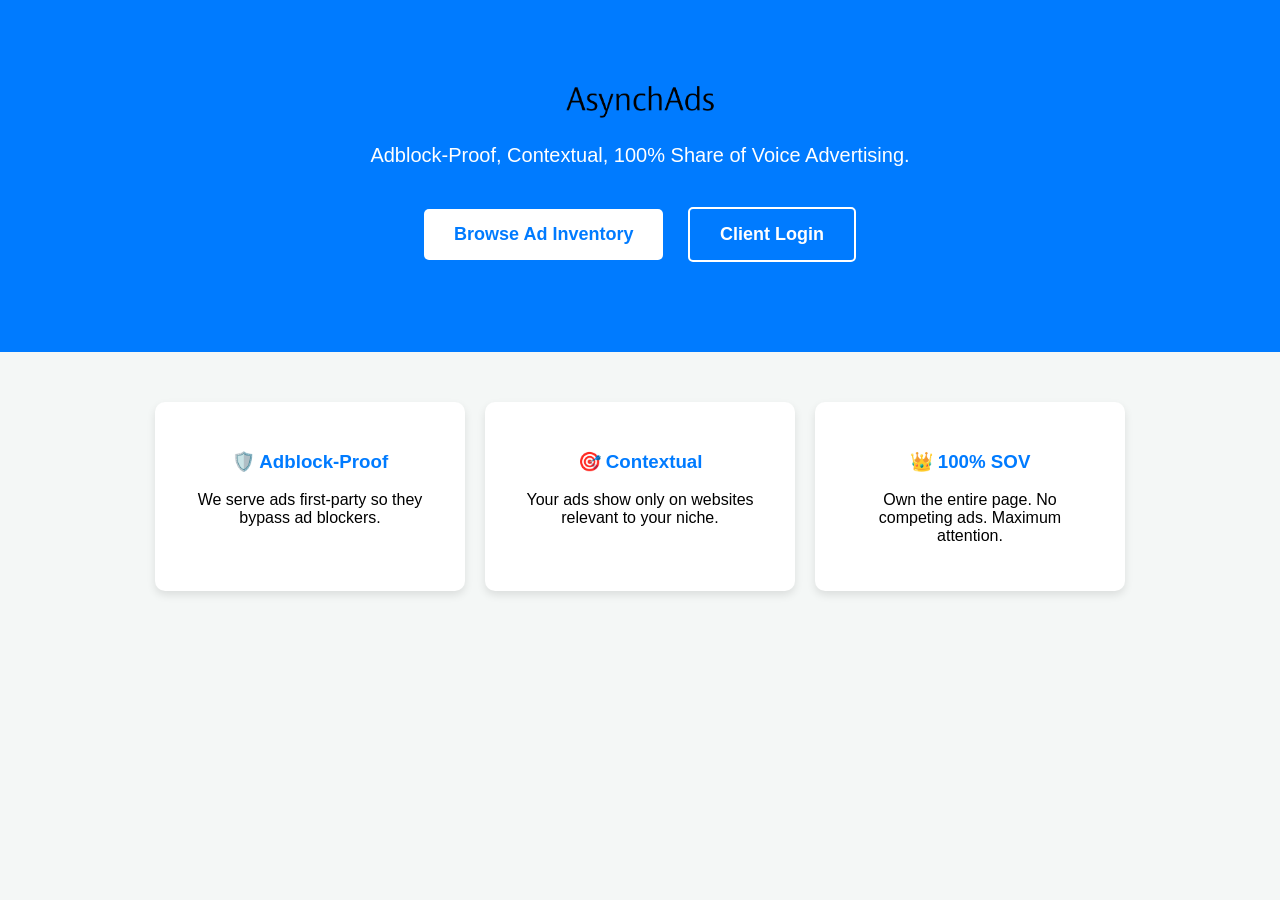
<file: index.html>
<!DOCTYPE html>
<html>
<head>
  <title>AsynchAds - Adblock-Proof Advertising</title>
  <style>
    body { font-family: Arial, sans-serif; margin: 0; text-align: center; background: #f4f7f6; }
    .hero { background: #007bff; color: white; padding: 80px 20px; }
    .hero h1 { font-size: 48px; margin: 0; }
    .hero p { font-size: 20px; margin-bottom: 30px; }
    .btn { background: white; color: #007bff; padding: 15px 30px; text-decoration: none; border-radius: 5px; font-weight: bold; display: inline-block; margin: 10px; font-size: 18px; }
    .btn-outline { background: transparent; border: 2px solid white; color: white; }
    .btn:hover { opacity: 0.9; }
    .features { display: flex; justify-content: center; padding: 50px 20px; gap: 20px; flex-wrap: wrap; }
    .feature-box { background: white; padding: 30px; border-radius: 10px; width: 250px; box-shadow: 0 4px 8px rgba(0,0,0,0.1); }
    .feature-box h3 { color: #007bff; }
  </style>
</head>
<body>
  <div class="hero">
<img src="logo.png" alt="AsynchAds" style="height: 40px; width: auto;">    
    <p>Adblock-Proof, Contextual, 100% Share of Voice Advertising.</p>
    <!-- HERE IS YOUR BROWSE INVENTORY BUTTON -->
    <a href="inventory.html" class="btn">Browse Ad Inventory</a>
    <a href="login.html" class="btn btn-outline">Client Login</a>
  </div>

  <div class="features">
    <div class="feature-box">
      <h3>🛡️ Adblock-Proof</h3>
      <p>We serve ads first-party so they bypass ad blockers.</p>
    </div>
    <div class="feature-box">
      <h3>🎯 Contextual</h3>
      <p>Your ads show only on websites relevant to your niche.</p>
    </div>
    <div class="feature-box">
      <h3>👑 100% SOV</h3>
      <p>Own the entire page. No competing ads. Maximum attention.</p>
    </div>
  </div>
</body>
</html>
</file>
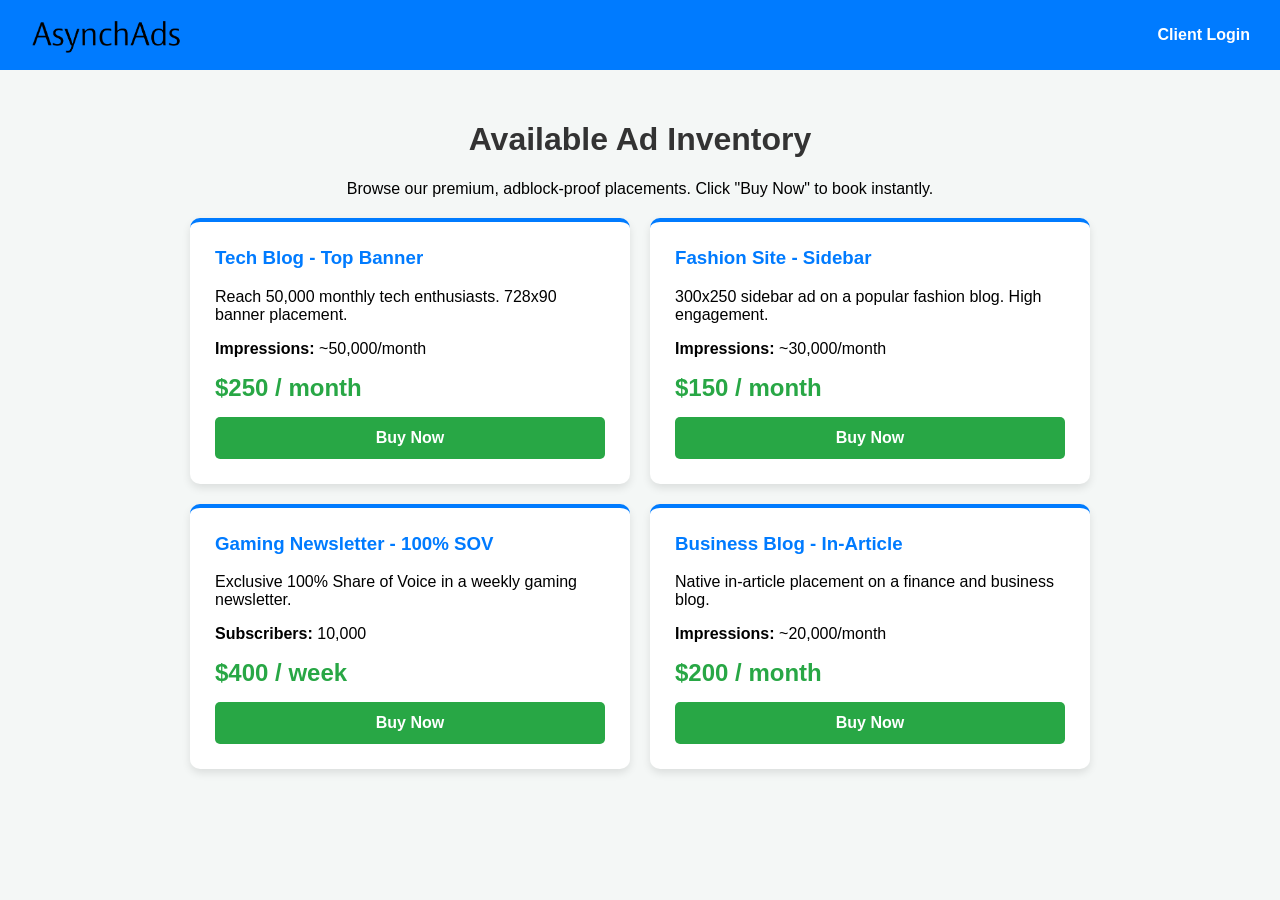
<file: inventory.html>
<!DOCTYPE html>
<html>
<head>
  <title>Our Inventory - AsynchAds</title>
  <link rel="icon" type="image/x-icon" href="favicon.ico">
  <style>
    body { font-family: Arial, sans-serif; margin: 0; background: #f4f7f6; }
    .navbar { background-color: #007bff; color: white; padding: 15px 30px; display: flex; justify-content: space-between; align-items: center; }
    .navbar h2 { margin: 0; }
    .navbar a { color: white; text-decoration: none; font-weight: bold; }
    .container { padding: 30px; max-width: 900px; margin: auto; }
    h1 { text-align: center; color: #333; }
    .inventory-grid { display: grid; grid-template-columns: 1fr 1fr; gap: 20px; margin-top: 20px; }
    .inventory-card {
      background: white;
      padding: 25px;
      border-radius: 10px;
      box-shadow: 0 4px 8px rgba(0,0,0,0.1);
      border-top: 4px solid #007bff;
    }
    .inventory-card h3 { margin-top: 0; color: #007bff; }
    .price { font-size: 24px; font-weight: bold; color: #28a745; margin: 15px 0; }
    .buy-btn {
      display: block;
      text-align: center;
      background-color: #28a745;
      color: white;
      padding: 12px;
      text-decoration: none;
      border-radius: 5px;
      font-weight: bold;
      cursor: pointer;
    }
    .buy-btn:hover { background-color: #218838; }
    .badge { background: #ffc107; color: #333; padding: 3px 8px; border-radius: 3px; font-size: 12px; font-weight: bold; }
  </style>
</head>
<body>
  <div class="navbar">
<img src="logo.png" alt="AsynchAds" style="height: 40px; width: auto;">
    <a href="login.html">Client Login</a>
  </div>

  <div class="container">
    <h1>Available Ad Inventory</h1>
    <p style="text-align:center;">Browse our premium, adblock-proof placements. Click "Buy Now" to book instantly.</p>

    <div class="inventory-grid">
      <!-- INVENTORY ITEM 1 -->
      <div class="inventory-card">
        <h3>Tech Blog - Top Banner</h3>
        <p>Reach 50,000 monthly tech enthusiasts. 728x90 banner placement.</p>
        <p><strong>Impressions:</strong> ~50,000/month</p>
        <div class="price">$250 / month</div>
        <a href="create-campaign.html?name=Tech%20Blog%20Top%20Banner&budget=250&category=technology" class="buy-btn">Buy Now</a>
      </div>

      <!-- INVENTORY ITEM 2 -->
      <div class="inventory-card">
        <h3>Fashion Site - Sidebar</h3>
        <p>300x250 sidebar ad on a popular fashion blog. High engagement.</p>
        <p><strong>Impressions:</strong> ~30,000/month</p>
        <div class="price">$150 / month</div>
        <a href="create-campaign.html?name=Fashion%20Sidebar&budget=150&category=fashion" class="buy-btn">Buy Now</a>
      </div>

      <!-- INVENTORY ITEM 3 -->
      <div class="inventory-card">
        <h3>Gaming Newsletter - 100% SOV</h3>
        <p>Exclusive 100% Share of Voice in a weekly gaming newsletter.</p>
        <p><strong>Subscribers:</strong> 10,000</p>
        <div class="price">$400 / week</div>
        <a href="create-campaign.html?name=Gaming%20Newsletter%20SOV&budget=400&category=gaming" class="buy-btn">Buy Now</a>
      </div>

      <!-- INVENTORY ITEM 4 -->
      <div class="inventory-card">
        <h3>Business Blog - In-Article</h3>
        <p>Native in-article placement on a finance and business blog.</p>
        <p><strong>Impressions:</strong> ~20,000/month</p>
        <div class="price">$200 / month</div>
        <a href="create-campaign.html?name=Business%20In-Article&budget=200&category=business" class="buy-btn">Buy Now</a>
      </div>
    </div>
  </div>
</body>
</html>
</file>
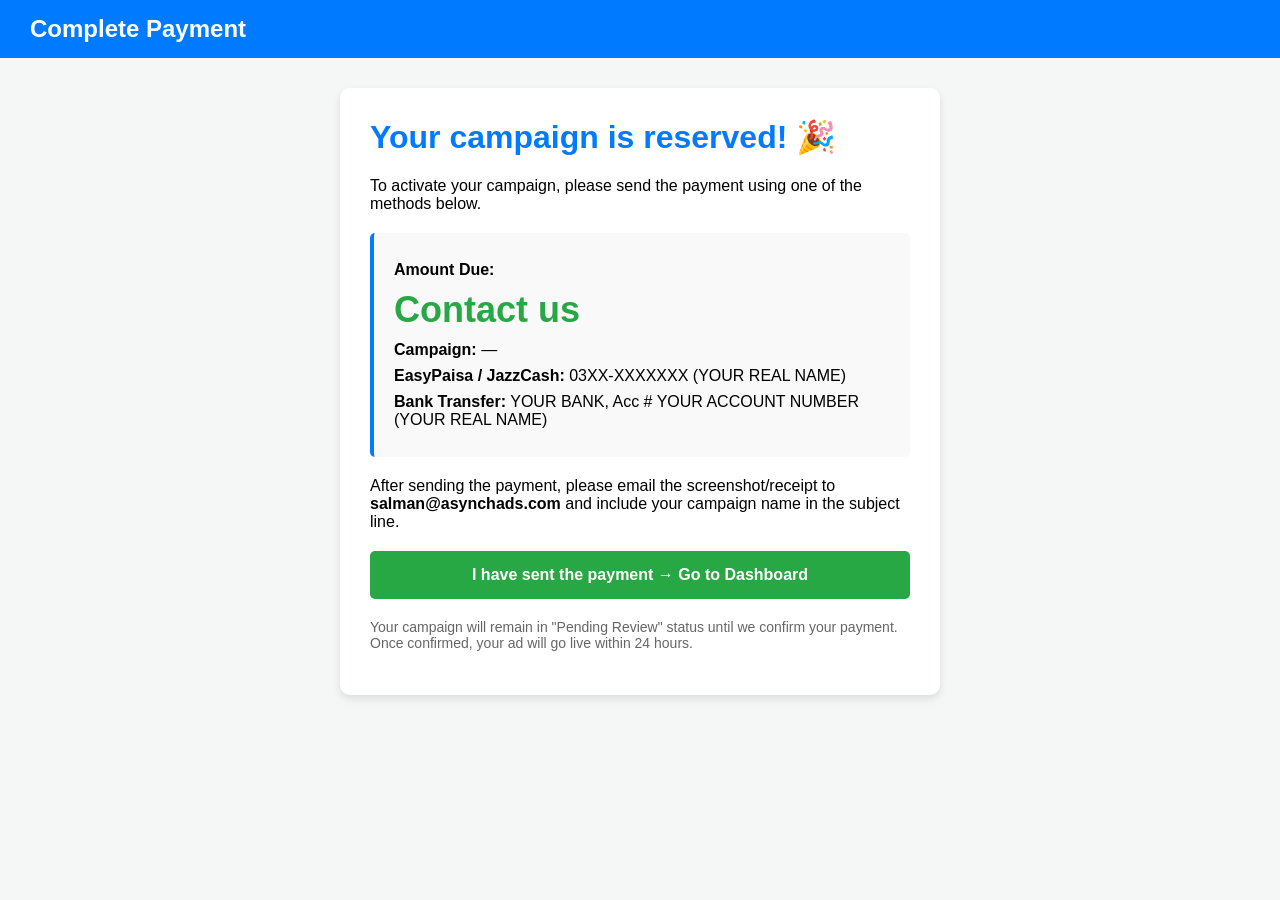
<file: payment.html>
<!DOCTYPE html>
<html>
<head>
  <title>Complete Payment - AsynchAds</title>
  <link rel="icon" type="image/x-icon" href="favicon.ico">

  <link rel="stylesheet" href="style.css">
  <style>
    /* Page-specific: payment page styles */
    .payment-container {
      padding: 30px;
      max-width: 600px;
      margin: auto;
    }
    .payment-card {
      background: white;
      padding: 30px;
      border-radius: 10px;
      box-shadow: 0 4px 8px rgba(0,0,0,0.1);
    }
    .payment-card h1 {
      color: #007bff;
      margin-top: 0;
    }
    .amount {
      font-size: 36px;
      color: #28a745;
      font-weight: bold;
      display: block;
      margin: 10px 0;
    }
    .instructions {
      background: #f9f9f9;
      padding: 20px;
      border-radius: 5px;
      margin: 20px 0;
      border-left: 4px solid #007bff;
    }
    .instructions p {
      margin: 8px 0;
    }
    .btn-goto-dashboard {
      display: block;
      text-align: center;
      background: #28a745;
      color: white;
      padding: 15px;
      text-decoration: none;
      border-radius: 5px;
      font-weight: bold;
      margin-top: 20px;
    }
    .btn-goto-dashboard:hover {
      background: #218838;
    }
    .note {
      color: #666;
      font-size: 14px;
      margin-top: 20px;
    }
  </style>
</head>
<body>
  <div class="navbar">
    <h2>Complete Payment</h2>
  </div>

  <div class="payment-container">
    <div class="payment-card">
      <h1>Your campaign is reserved! 🎉</h1>
      <p>To activate your campaign, please send the payment using one of the methods below.</p>

      <div class="instructions">
        <p><strong>Amount Due:</strong> <span class="amount" id="amountDisplay">$0</span></p>
<p><strong>Campaign:</strong> <span id="campaignDisplay">—</span></p>
<p><strong>EasyPaisa / JazzCash:</strong> 03XX-XXXXXXX (YOUR REAL NAME)</p>
<p><strong>Bank Transfer:</strong> YOUR BANK, Acc # YOUR ACCOUNT NUMBER (YOUR REAL NAME)</p>
      </div>

      <p>After sending the payment, please email the screenshot/receipt to
        <strong>salman@asynchads.com</strong> and include your campaign name in the subject line.</p>

      <a href="dashboard.html" class="btn-goto-dashboard">
        I have sent the payment → Go to Dashboard
      </a>

      <p class="note">
        Your campaign will remain in "Pending Review" status until we confirm your payment.
        Once confirmed, your ad will go live within 24 hours.
      </p>
    </div>
  </div>
  <script>
  // Read URL params
  const params = new URLSearchParams(window.location.search);
  const amount = params.get('amount');
  const campaign = params.get('campaign');

  if (amount) {
    document.getElementById('amountDisplay').textContent = '$' + amount;
  } else {
    document.getElementById('amountDisplay').textContent = 'Contact us';
  }

  if (campaign) {
    document.getElementById('campaignDisplay').textContent = campaign;
  }
</script>
</body>
</html>
</file>
<file: style.css>
/* ==========================================
   SHARED STYLES FOR THE ENTIRE PORTAL
   ========================================== */

body {
  font-family: Arial, sans-serif;
  background-color: #f4f7f6;
  margin: 0;
}

/* ---- AUTH PAGES (Login / Signup) ---- */
.auth-page {
  display: flex;
  justify-content: center;
  align-items: center;
  height: 100vh;
}

.auth-box {
  background: white;
  padding: 40px;
  border-radius: 10px;
  box-shadow: 0 4px 10px rgba(0,0,0,0.1);
  width: 300px;
}

.auth-box h1 {
  text-align: center;
  color: #333;
}

.auth-box input {
  width: 100%;
  padding: 10px;
  margin: 10px 0;
  border: 1px solid #ccc;
  border-radius: 5px;
  box-sizing: border-box;
}

.auth-box button {
  width: 100%;
  padding: 10px;
  border: none;
  border-radius: 5px;
  cursor: pointer;
  font-size: 16px;
  color: white;
}

.btn-blue { background-color: #007bff; }
.btn-blue:hover { background-color: #0056b3; }
.btn-green { background-color: #28a745; }
.btn-green:hover { background-color: #218838; }

#message { text-align: center; margin-top: 10px; }
.link { text-align: center; margin-top: 15px; font-size: 14px; }
.link a { color: #007bff; }

/* ---- NAVBAR ---- */
.navbar {
  background-color: #007bff;
  color: white;
  padding: 15px 30px;
  display: flex;
  justify-content: space-between;
  align-items: center;
}
.navbar.admin { background-color: #dc3545; }
.navbar h2 { margin: 0; }
.navbar a { color: white; text-decoration: none; margin-left: 20px; }

/* ---- DASHBOARD ---- */
.container { padding: 30px; max-width: 1000px; margin: auto; }
.card {
  background: white;
  padding: 30px;
  border-radius: 10px;
  box-shadow: 0 4px 8px rgba(0,0,0,0.1);
  margin-bottom: 20px;
}
.logout-btn {
  background-color: #dc3545;
  color: white;
  border: none;
  padding: 10px 20px;
  border-radius: 5px;
  cursor: pointer;
}
.campaign-item {
  border: 1px solid #ddd;
  padding: 15px;
  margin-top: 10px;
  border-radius: 5px;
}
.campaign-item h4 { margin: 0; color: #007bff; }
.stats-table {
  width: 100%;
  margin-top: 10px;
  text-align: center;
  border-collapse: collapse;
}
.stats-table th { padding: 8px; background: #f4f7f6; }
.stats-table td { padding: 8px; }
.btn-delete {
  background-color: #dc3545;
  color: white;
  border: none;
  padding: 8px 15px;
  border-radius: 5px;
  cursor: pointer;
  margin-top: 10px;
}
</file>
